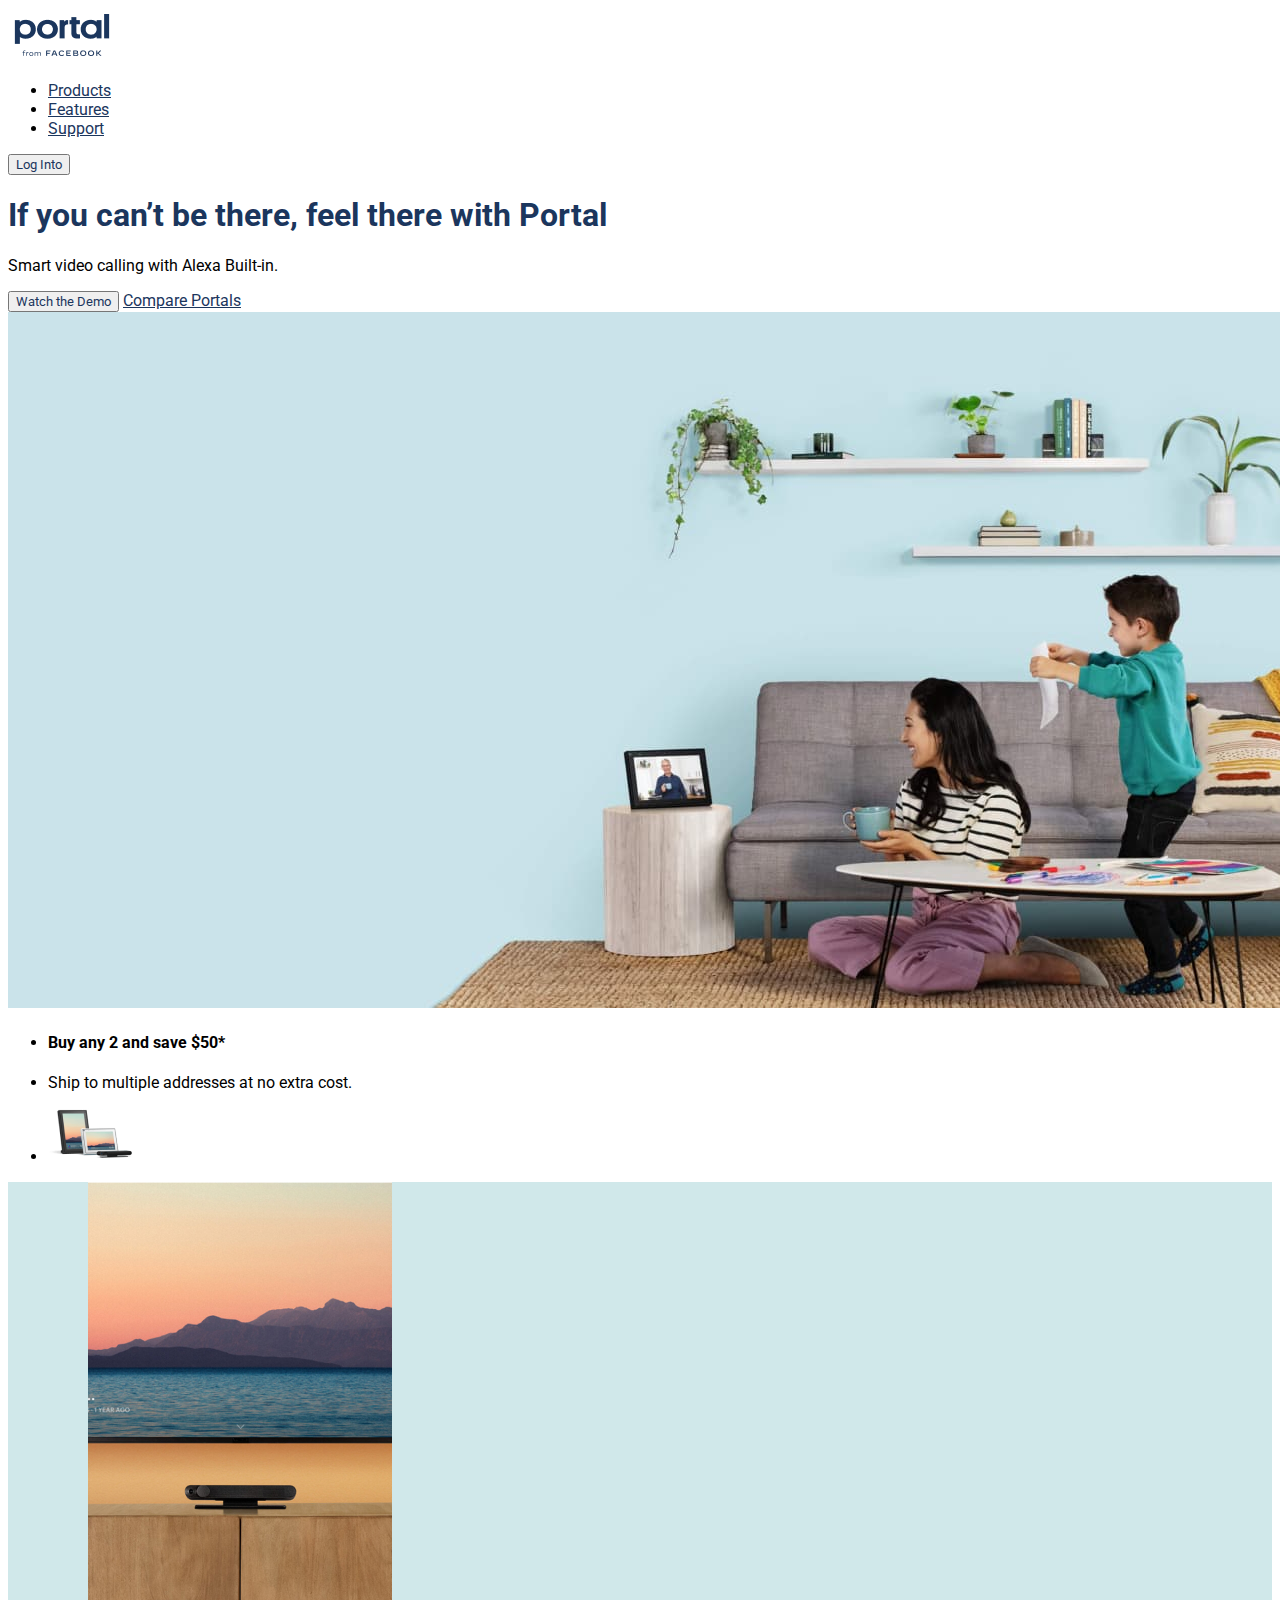
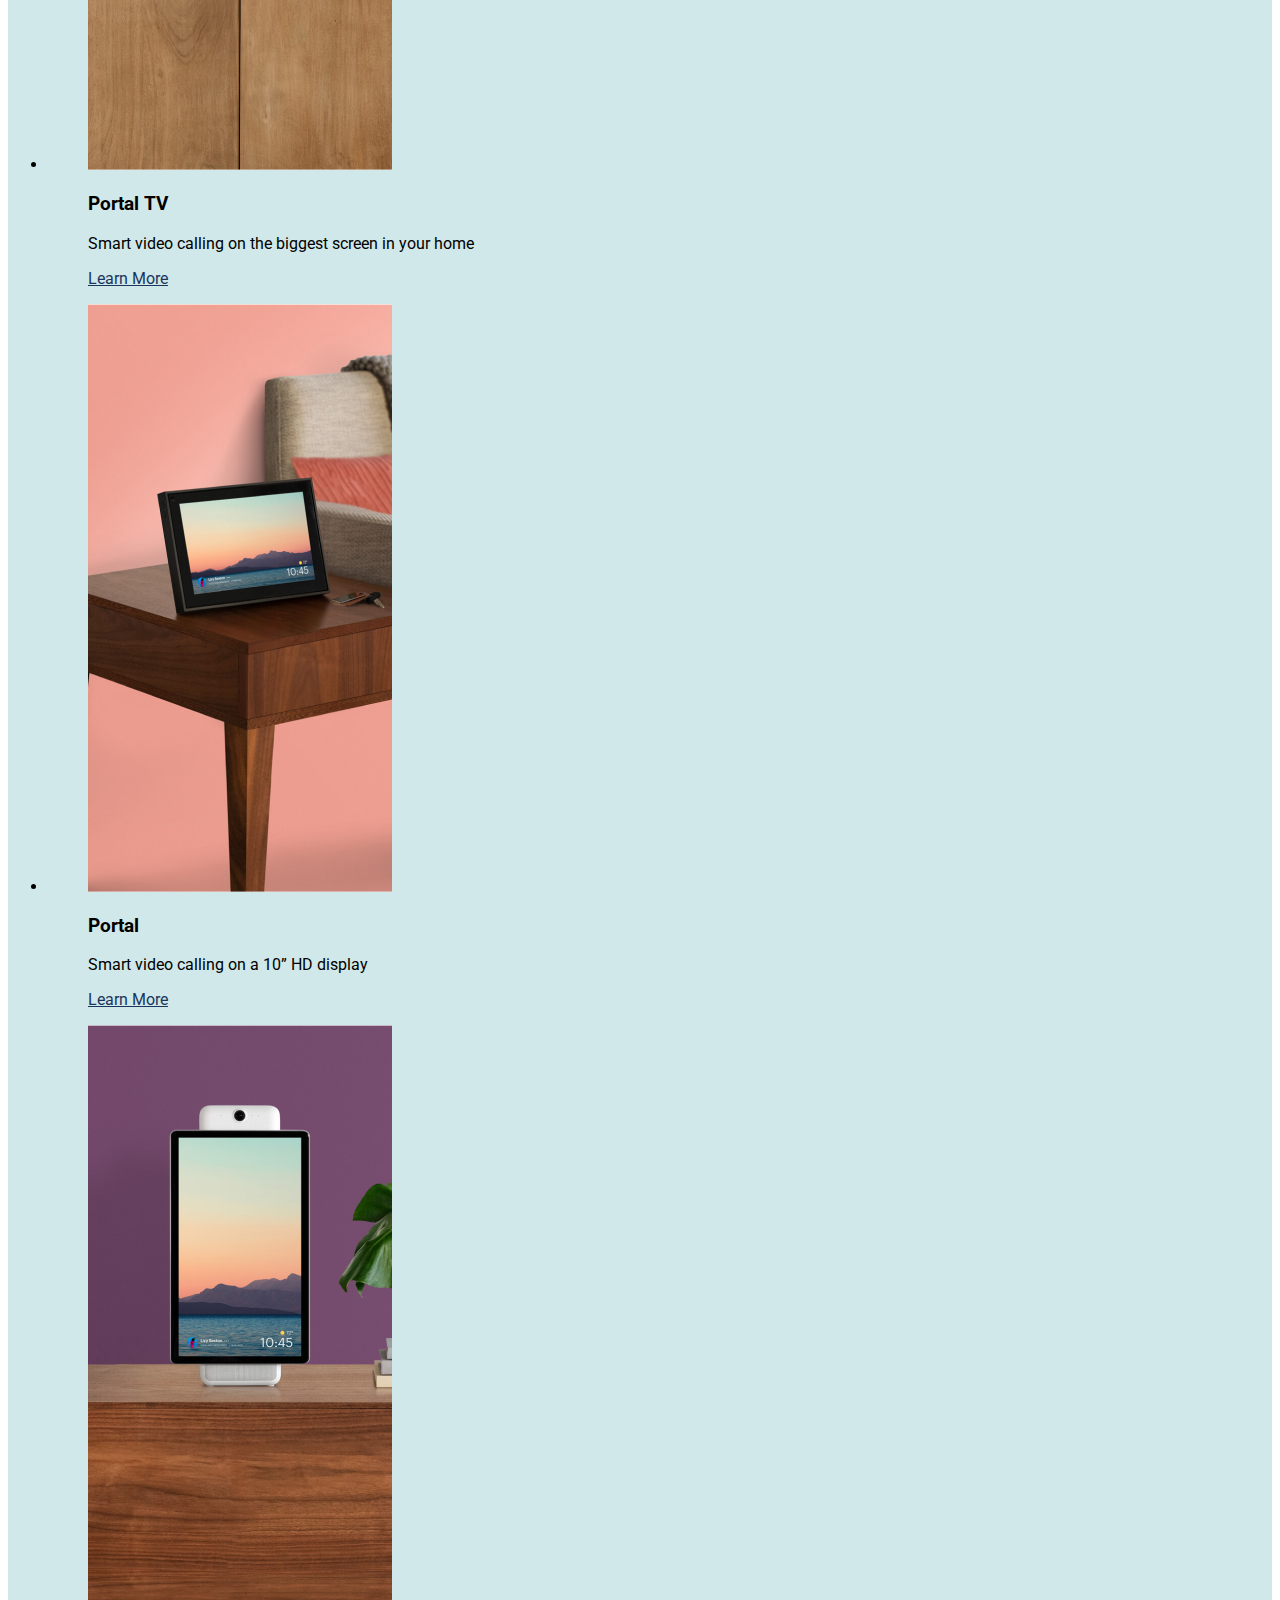
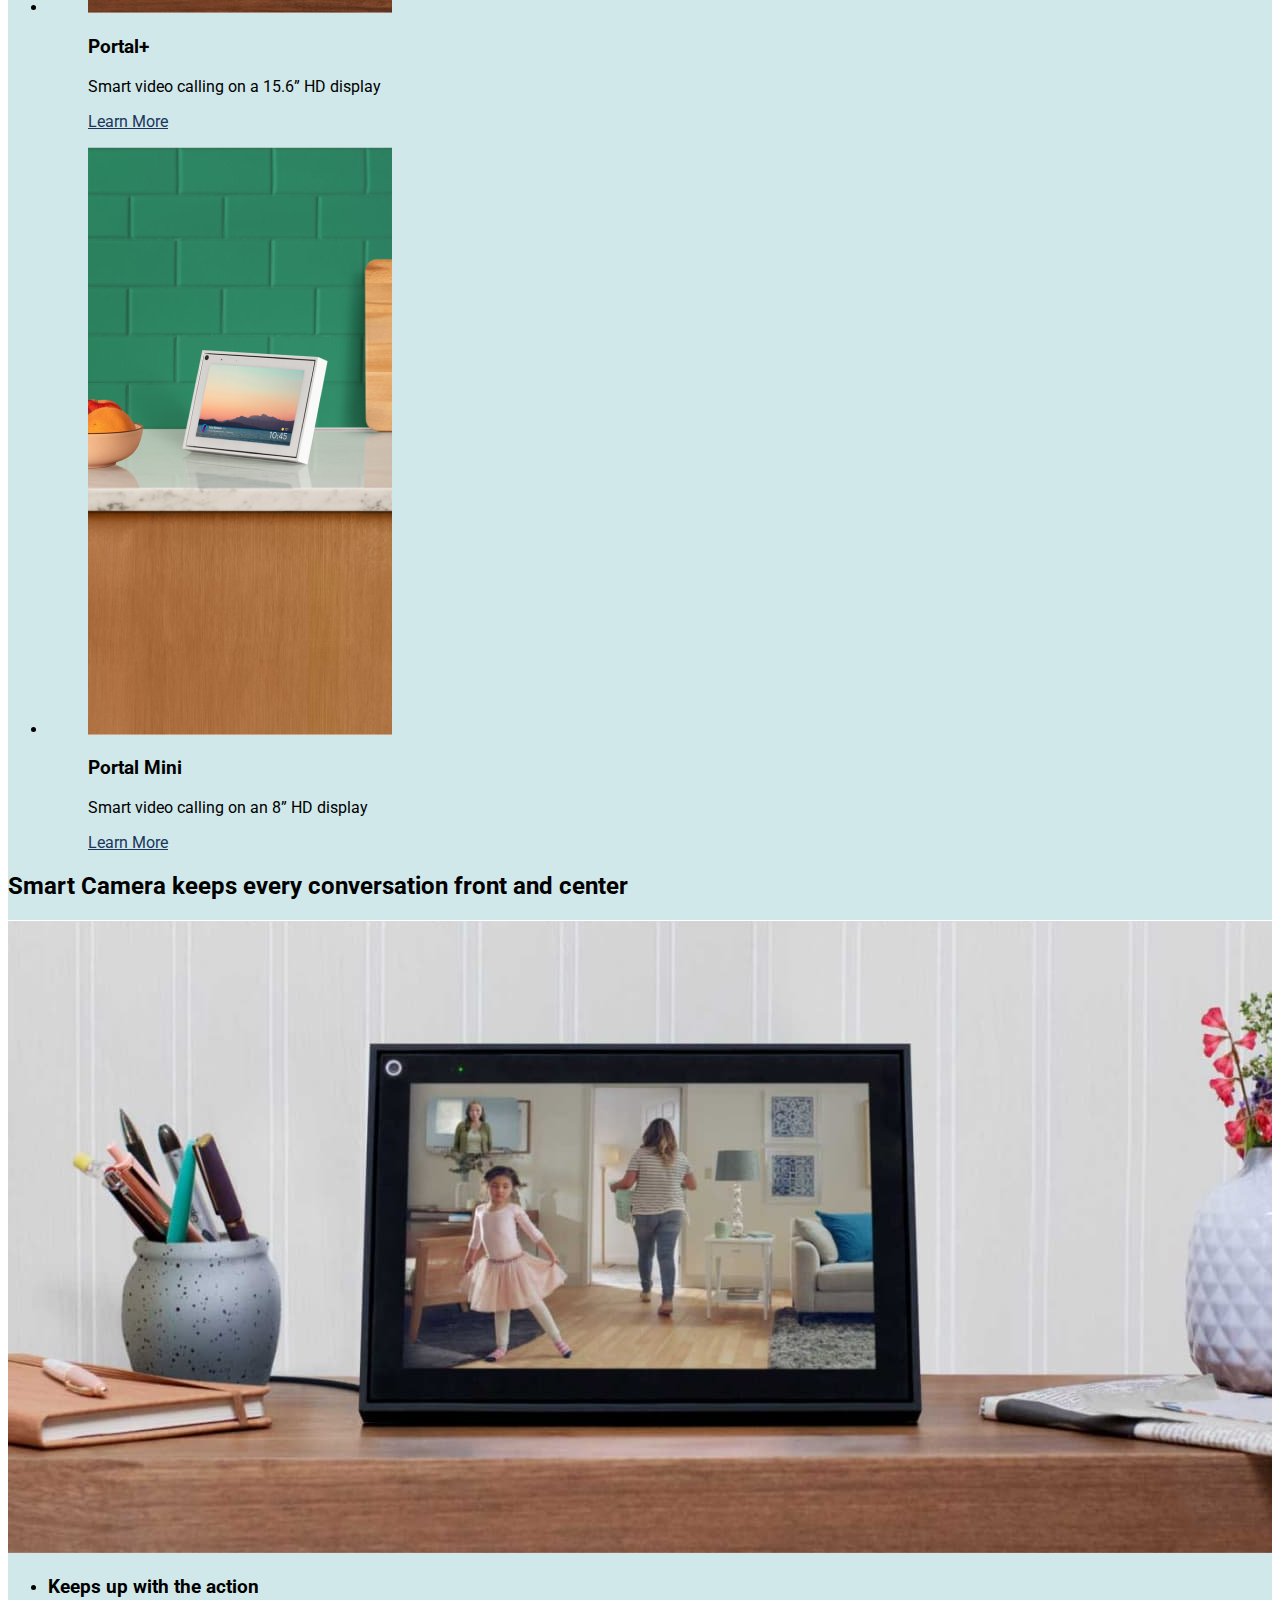
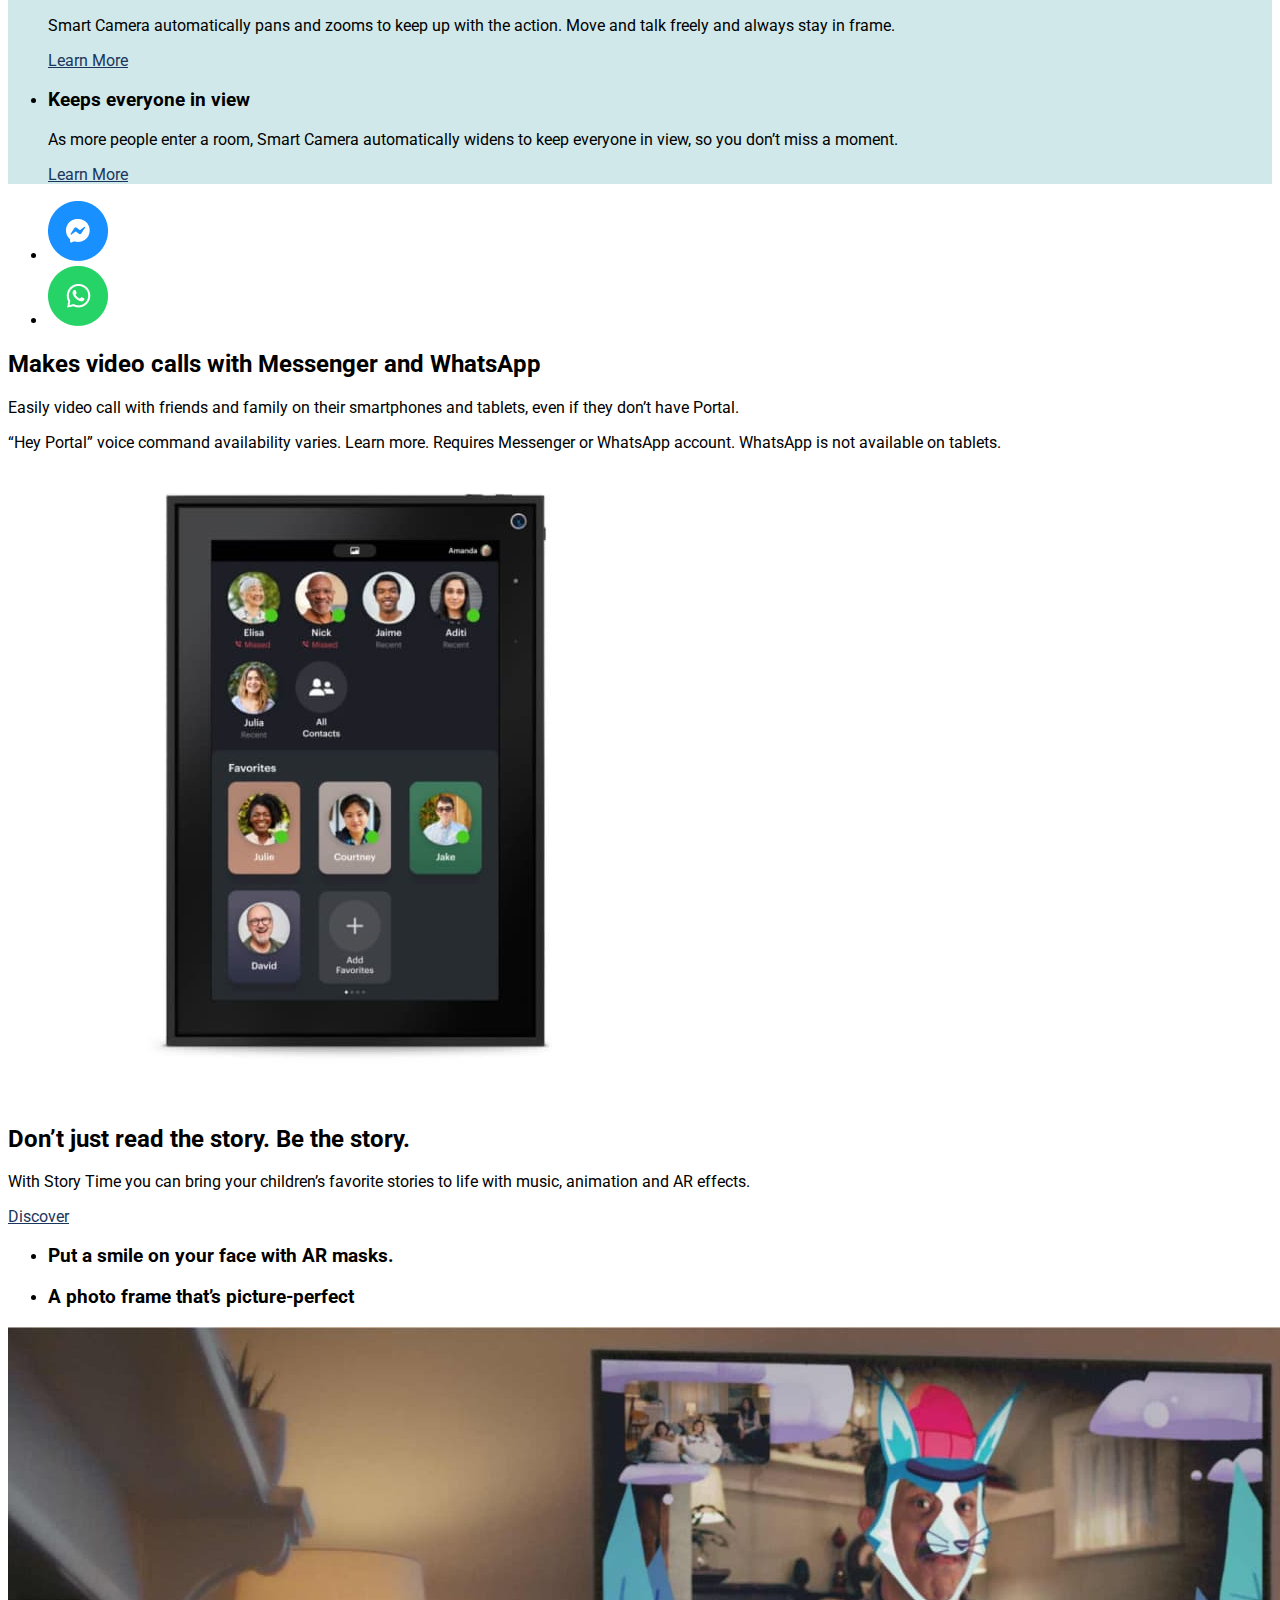
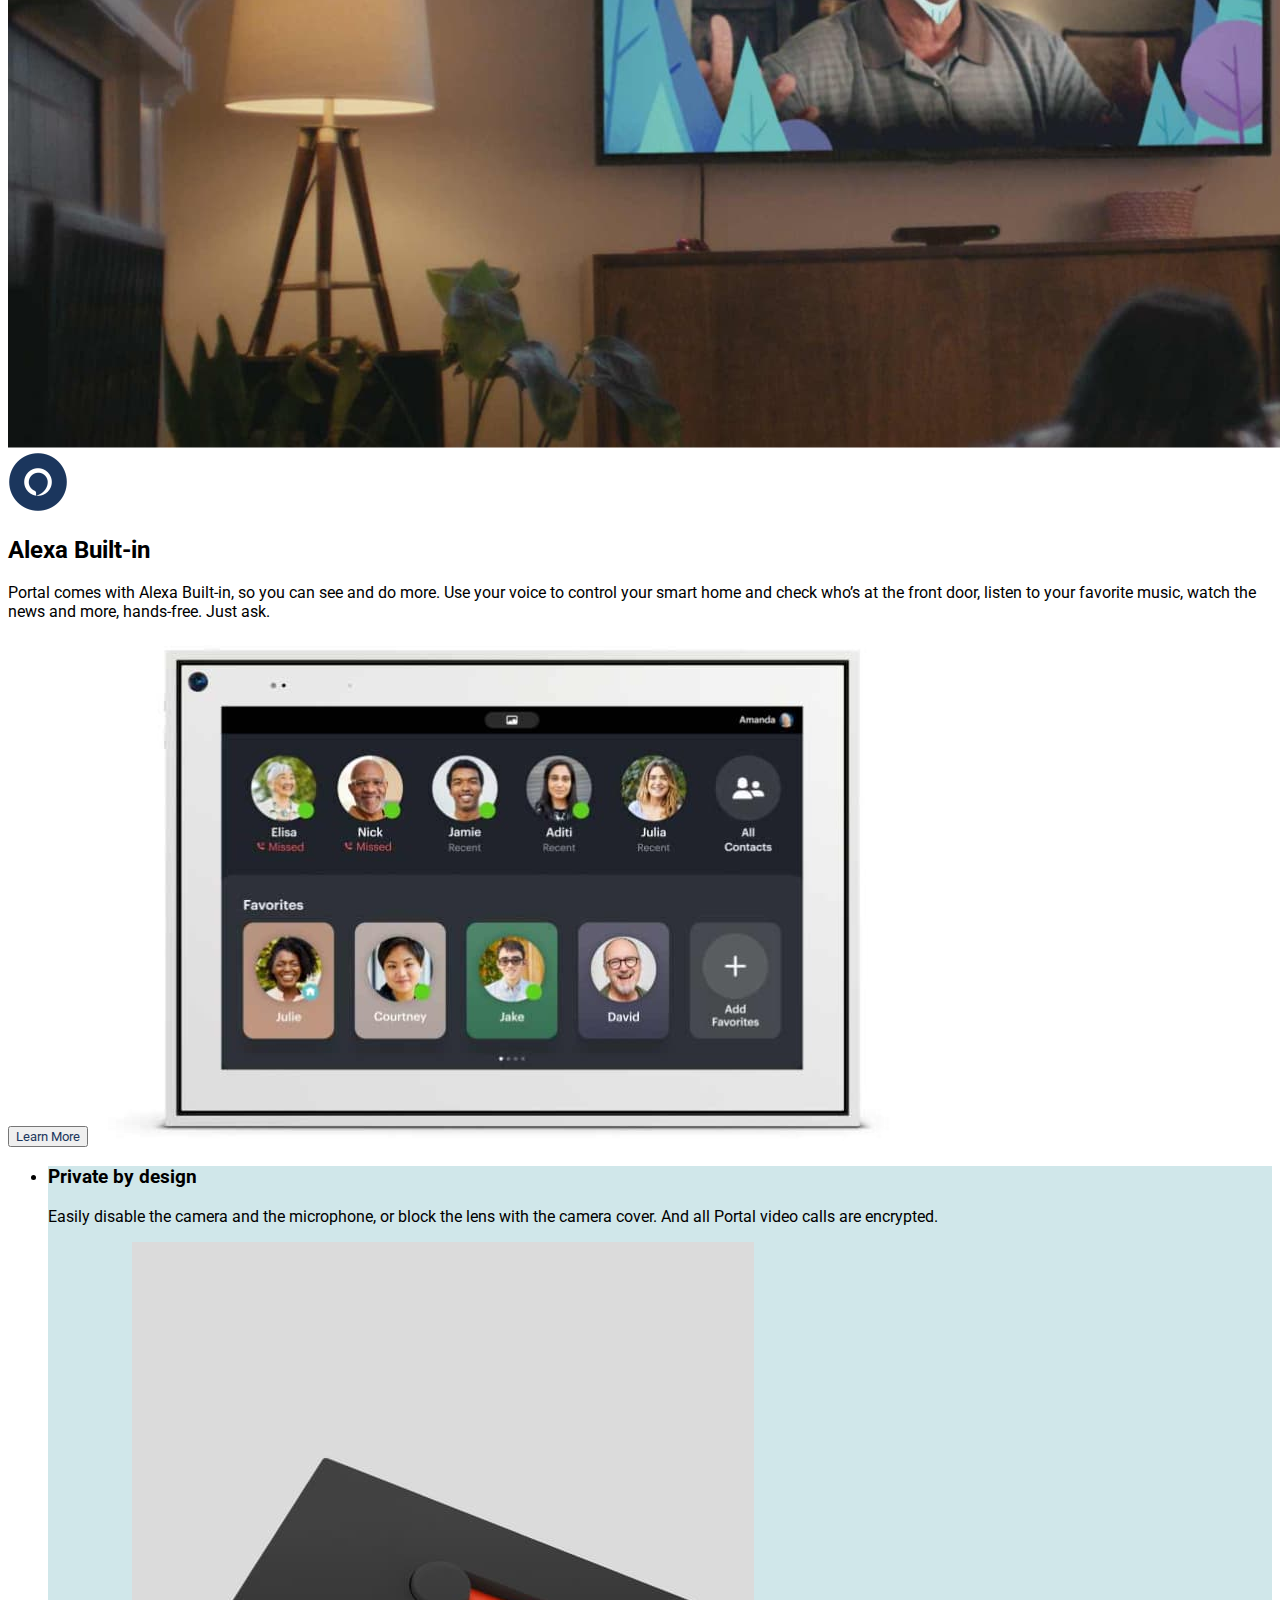
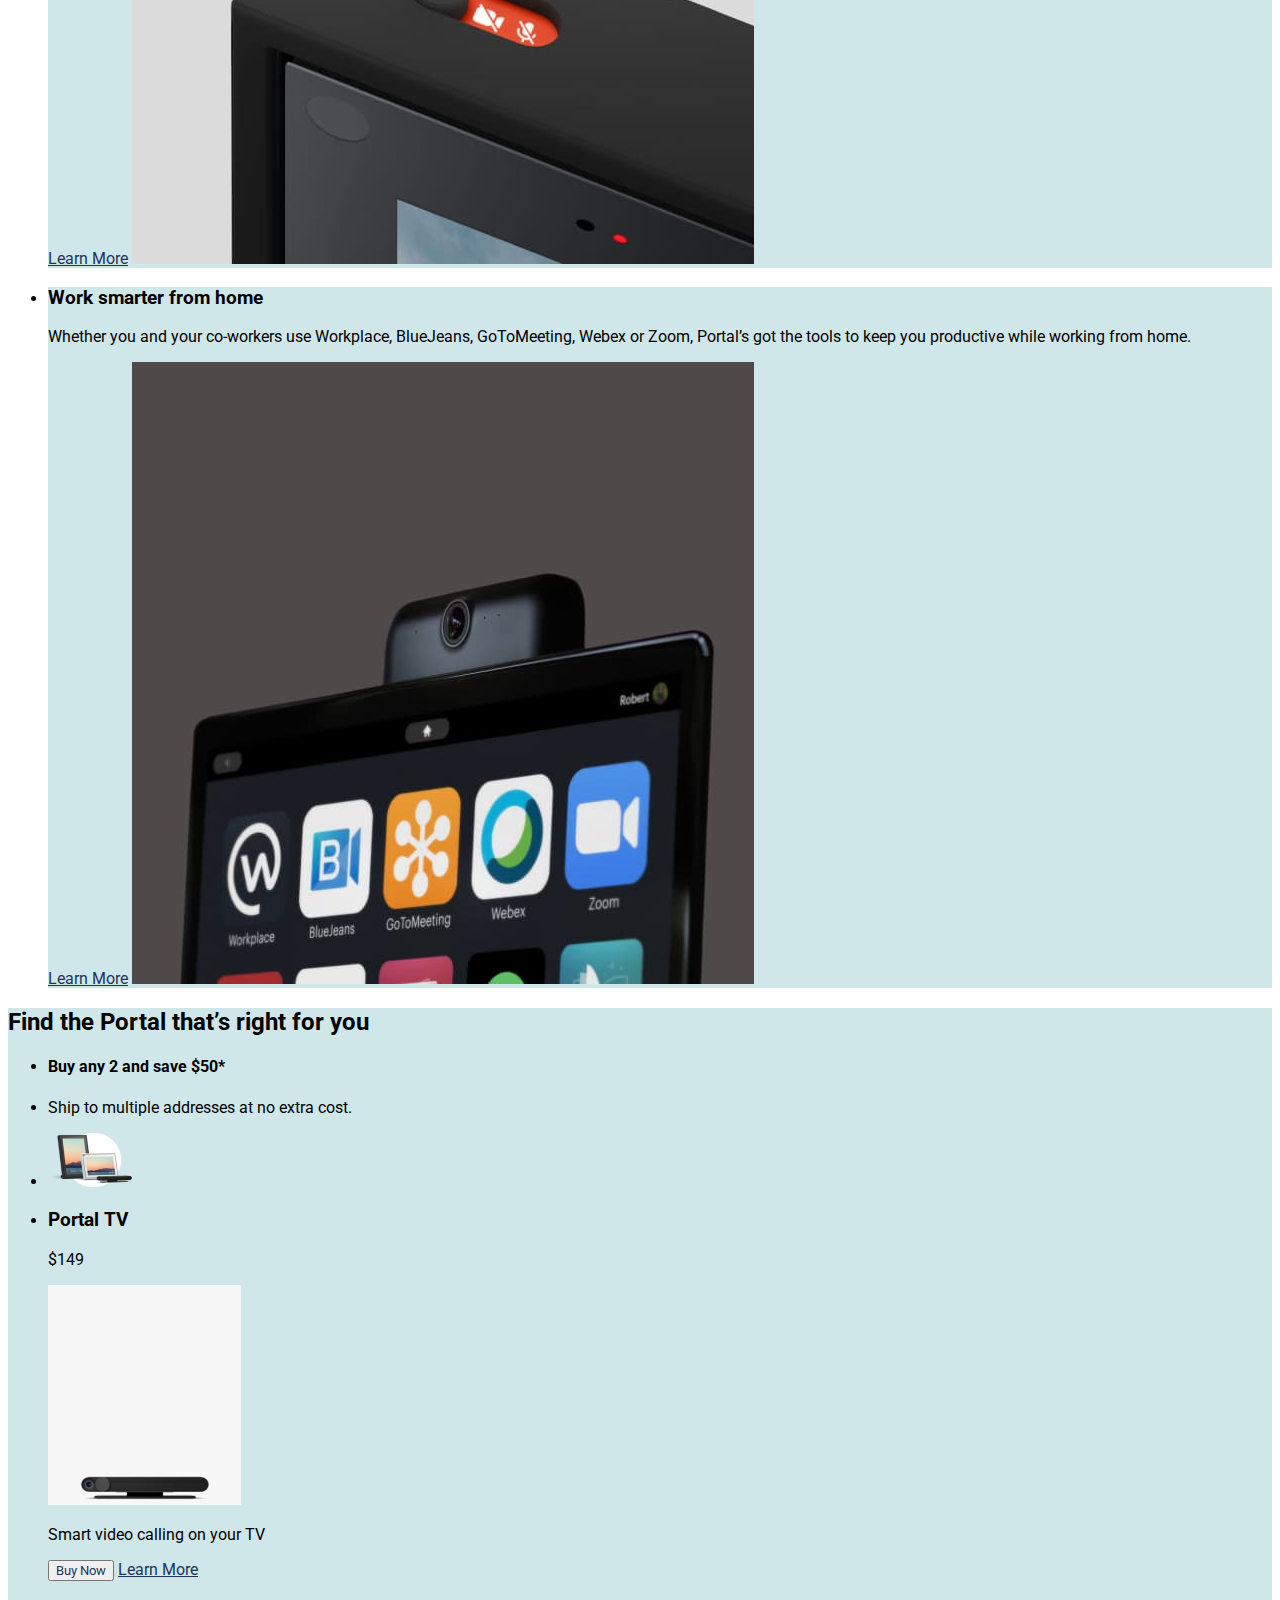
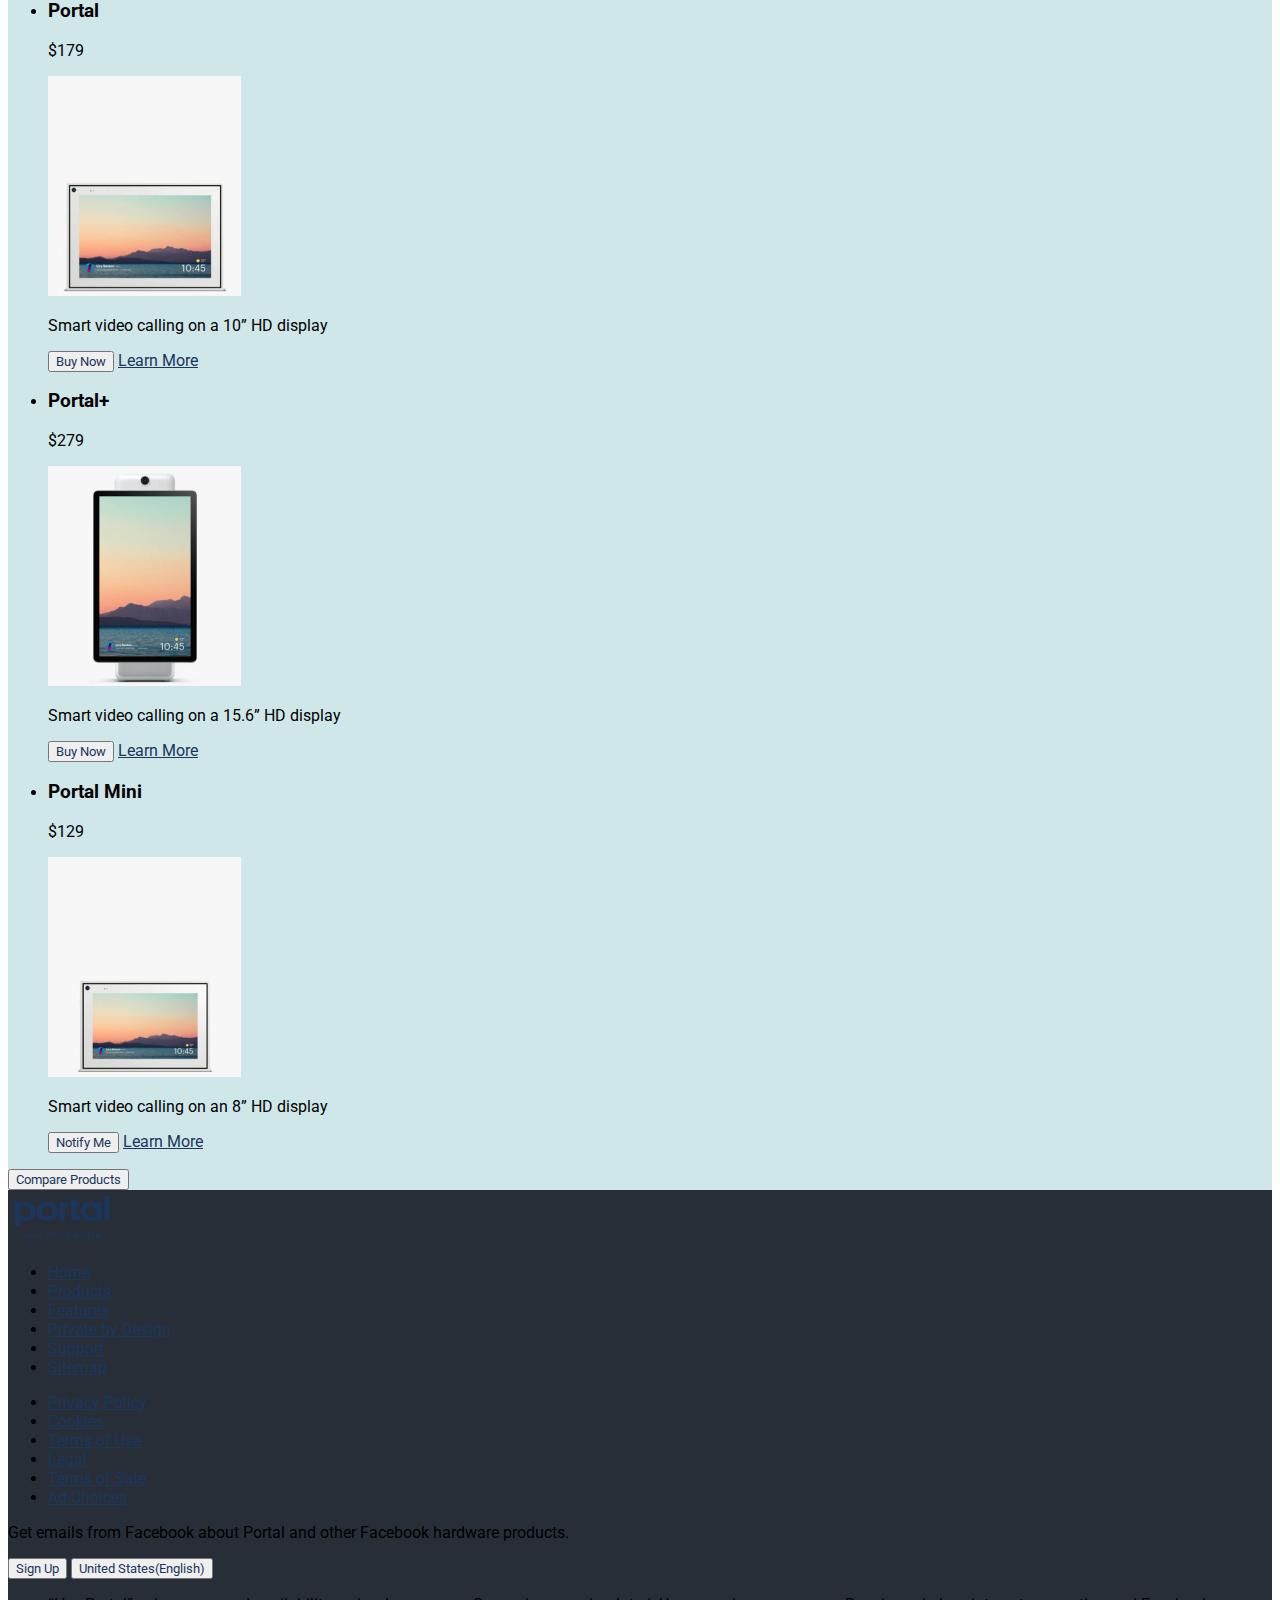
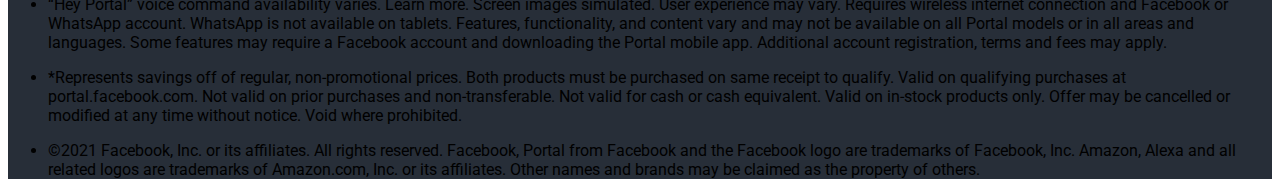
<file: index.html>
<!DOCTYPE html>
<html lang="en">
<head>
    <meta charset="UTF-8">
    <meta name="viewport" content="width=device-width, initial-scale=1.0">
    <title>Practise1</title>
    <link rel="preconnect" href="https://fonts.googleapis.com">
<link rel="preconnect" href="https://fonts.gstatic.com" crossorigin>
<link href="https://fonts.googleapis.com/css2?family=Raleway:ital,wght@0,100..900;1,100..900&family=Roboto:ital,wght@0,100;0,300;0,400;0,500;0,700;0,900;1,100;1,300;1,400;1,500;1,700;1,900&display=swap" rel="stylesheet">
    <link rel="stylesheet" href="./css/style.css">
</head>
<body>
    <header class="header">
        <a href="./index.html"><img src="./images/logo.png" alt="logo" class="logo"></a>
        <ul class="header-list">
            <li class="header-item"><a href="./products.html" class="header-link">Products</a></li>
            <li class="header-item"><a href="./features.html" class="header-link">Features</a></li>
            <li class="header-item"><a href="./support.html" class="header-link">Support</a></li>
        </ul>
        <button type="button" class="header-button">Log Into</button>
    </header>
    <main class="main">
        <section class="together-section">
            <h1 class="together-title1">If you can’t be there, feel there with Portal</h1>
            <p class="together-text1">Smart video calling with Alexa Built‑in.</p>
            <button type="button" class="together-button">Watch the Demo</button>
            <a href="./compareportals.html" class="together-link">Compare Portals</a>
            <img src="./images/background1.jpg" alt="background1" class="together-img1">
            <ul class="together-list">
                <li><h4 class="together-title2">Buy any 2 and save $50*</h4></li>
                <li><p class="together-text2">Ship to multiple addresses at no extra cost.</p></li>
                <li><img src="./images/doublelaptop.png" alt="doublelaptop" class="together-img2"></li>
            </ul>
        </section>
        <section class="product-section">
        <ul class="product-list">
            <li class="product-item"><figure class="product-figure">
                <img src="./images/portaltv.jpg" alt="portaltv" class="product-img"/>
                <figcaption class="product-figcaption1"><h3 class="product-title">Portal TV</h3></figcaption>
                <figcaption class="product-figcaption2"><p class="product-text">Smart video calling on the biggest screen in your home</p></figcaption>
                <figcaption class="product-figcaption3"><a href="#" class="product-link">Learn More</a></figcaption>
              </figure></li>
            <li class="product-item"><figure class="product-figure">
                <img src="./images/laptopportal.jpg" alt="laptopportal" class="product-img"/>
                <figcaption class="product-figcaption1"><h3 class="product-title">Portal</h3></figcaption>
                <figcaption class="product-figcaption2"><p class="product-text">Smart video calling on a 10” HD display</p></figcaption>
                <figcaption class="product-figcaption3"><a href="#" class="product-link">Learn More</a></figcaption>
              </figure></li>
            <li class="product-item"><figure class="product-figure">
                <img src="./images/phoneportal+.jpg" alt="phoneportal+" class="product-img"/>
                <figcaption class="product-figcaption1"><h3 class="product-title">Portal+</h3></figcaption>
                <figcaption class="product-figcaption2"><p class="product-text">Smart video calling on a 15.6” HD display</p></figcaption>
                <figcaption class="product-figcaption3"><a href="#" class="product-link">Learn More</a></figcaption>
              </figure></li>
            <li class="product-item"><figure class="product-figure">
                <img src="./images/portalmini.jpg" alt="portalmini" class="product-img"/>
                <figcaption class="product-figcaption1"><h3 class="product-title">Portal Mini</h3></figcaption>
                <figcaption class="product-figcaption2"><p class="product-text">Smart video calling on an 8” HD display</p></figcaption>
                <figcaption class="product-figcaption3"><a href="#" class="product-link">Learn More</a></figcaption>
              </figure></li>
        </ul>
        <h2 class="product-title2">Smart Camera keeps every conversation front and center</h2>
        <img src="./images/picture.jpg" alt="picture" class="product-img2">
        <ul class="product-list2">
            <li class="product-item2">
                <h3 class="product-title3">Keeps up with the action</h3>
                <p class="product-text2">Smart Camera automatically pans and zooms to keep up with the action. Move and talk freely and always stay in frame.</p>
                <a href="#" class="product-link2">Learn More</a>
            </li> 
            <li class="product-item2">
                <h3 class="product-title3">Keeps everyone in view</h3>
                <p class="product-text2">As more people enter a room, Smart Camera automatically widens to keep everyone in view, so you don’t miss a moment.</p>
                <a href="#" class="product-link2">Learn More</a>
            </li>
            </ul>
        </section>
        <section class="contacts-section">
            <ul class="contacts-list">
                <li class="contacts-item"><a href="https://www.messenger.com/?locale=ru_RU" class="contacts-link"><img src="./images/mesenger.png" alt="mesenger" class="contacts-img"></a></li>
                <li class="contacts-item"><a href="https://www.viber.com/ru/" class="contacts-link"><img src="./images/viber.png" alt="viber" class="contacts-img"></a></li>
            </ul>
            <h2 class="contacts-title">Makes video calls with Messenger and WhatsApp</h2>
            <p class="contacts-text">Easily video call with friends and family on their smartphones and tablets, even if they don’t have Portal.</p>
            <p class="contacts-text">“Hey Portal” voice command availability varies. Learn more. Requires Messenger or WhatsApp account. WhatsApp is not available on tablets.</p>
            <img src="./images/display.jpg" alt="display" class="contacts-img">
        </section>
        <section class="story-section">
            <h2 class="story-title">Don’t just read the story. Be the story.</h2>
            <p class="story-text">With Story Time you can bring your children’s favorite stories to life with music, animation and AR effects.</p>
            <a href="#" class="story-link">Discover</a>
            <ul class="story-list">
                <li class="story-item">
                    <h3 class="story-title2">Put a smile on your face with AR masks.</h3>
                </li>
                <li class="story-item">
                    <h3 class="story-title2">A photo frame that’s picture-perfect</h3>
                </li>
            </ul>
            <img src="./images/filter.jpg" alt="filter" class="story-img">
        </section>
        <section class="alexa-section">
            <img src="./images/circle.png" alt="circle" class="alexa-img">
            <h2 class="alexa-title">Alexa Built-in</h2>
            <p class="alexa-text">Portal comes with Alexa Built-in, so you can see and do more. Use your voice to control your smart home and check who’s at the front door, listen to your favorite music, watch the news and more, hands-free. Just ask.</p>
            <button type="button" class="alexa-button">Learn More</button>
            <img src="./images/display2.jpg" alt="display2" class="alexa-img">
            <ul>
                <li class="alexa-item">
                    <h3 class="story-title2">Private by design</h3>
                    <p class="alexa-text2">Easily disable the camera and the microphone, or block the lens with the camera cover. And all Portal video calls are encrypted.</p>
                    <a href="#"  class="alexa-link">Learn More</a>
                    <img src="./images/noneaudio.jpg" alt="noneaudio" class="alexa-img"></li>
                <li class="alexa-item">
                    <h3 class="story-title3">Work smarter from home</h3>
                    <p class="alexa-text3">Whether you and your co-workers use Workplace, BlueJeans, GoToMeeting, Webex or Zoom, Portal’s got the tools to keep you productive while working from home.</p>
                    <a href="#" class="alexa-link2">Learn More</a>
                    <img src="./images/camera.jpg" alt="camera" class="alexa-img"></li>
            </ul>
        </section>
        <section class="choicesportal-section">
            <h2 class="choicesportal-title">Find the Portal that’s right for you</h2>
            <ul  class="choicesportal-list">
                <li class="choicesportal-list"><h4 class="choicesportal-title2">Buy any 2 and save $50*</h4></li>
                <li class="choicesportal-list"><p class="choicesportal-text">Ship to multiple addresses at no extra cost.</p></li>
                <li class="choicesportal-list"><img src="./images/doublelaptop.png" alt="doublelaptop" class="choicesportal-img"></li>
            </ul>
            <ul class="choicesportal-list2">
                <li class="choicesportal-item2">
                    <h3 class="choicesportal-title3">Portal TV</h3>
                    <p class="choicesportal-text2">$149</p>
                    <img src="./images/portaltv2.png" alt="" class="choicesportal-img">
                    <p class="choicesportal-text3">Smart video calling on your TV</p>
                    <button type="button" class="choicesportal-button">Buy Now</button>
                    <a href="#" class="choicesportal-link">Learn More</a></li>
                <li class="choicesportal-item3">
                    <h3 class="choicesportal-title3">Portal</h3>
                    <p class="choicesportal-text2">$179</p>
                    <img src="./images/portal2.png" alt="" class="choicesportal-img">
                    <p class="choicesportal-text3">Smart video calling on a 10” HD display</p>
                    <button type="button" class="choicesportal-button">Buy Now</button>
                    <a href="#" class="choicesportal-link">Learn More</a></li>
                <li class="choicesportal-item4">
                    <h3 class="choicesportal-title3">Portal+</h3>
                    <p class="choicesportal-text2">$279</p>
                    <img src="./images/portal+2.png" alt="" class="choicesportal-img">
                    <p class="choicesportal-text3">Smart video calling on a 15.6” HD display</p>
                    <button type="button" class="choicesportal-button">Buy Now</button>
                    <a href="#" class="choicesportal-link">Learn More</a></li>
                <li class="choicesportal-item5">
                    <h3 class="choicesportal-title3">Portal Mini</h3>
                    <p class="choicesportal-text2">$129</p>
                    <img src="./images/portalmini2.png" alt="" class="choicesportal-img">
                    <p class="choicesportal-text3">Smart video calling on an 8” HD display</p>
                    <button type="button" class="choicesportal-button">Notify Me</button>
                    <a href="#" class="choicesportal-link">Learn More</a></li>
            </ul>
            <button type="button" class="choicesportal-button2">Compare Products</button>
        </section>
    </main>
    <footer class="footer">
        <a href="./index.html"><img src="./images/logo.png" alt="logo" class="logo"></a>
        <ul class="footer-list">
            <li class="footer-item"><a href="#" class="footer-link">Home</a></li>
            <li class="footer-item"><a href="#" class="footer-link">Products</a></li>
            <li class="footer-item"><a href="#" class="footer-link">Features</a></li>
            <li class="footer-item"><a href="#" class="footer-link">Private by Design</a></li>
            <li class="footer-item"><a href="#" class="footer-link">Support</a></li>
            <li class="footer-item"><a href="#" class="footer-link">Sitemap</a></li>
        </ul>
        <ul class="footer-list2">
            <li class="footer-item"><a href="#" class="footer-link">Privacy Policy</a></li>
            <li class="footer-item"><a href="#" class="footer-link">Cookies</a></li>
            <li class="footer-item"><a href="#" class="footer-link">Terms of Use</a></li>
            <li class="footer-item"><a href="#" class="footer-link">Legal</a></li>
            <li class="footer-item"><a href="#" class="footer-link">Terms of Sale</a></li>
            <li class="footer-item"><a href="#" class="footer-link">Ad Choices</a></li>
        </ul>
        <p class="footer-text">Get emails from Facebook about Portal and other Facebook hardware products.</p>
        <button type="button">Sign Up</button>
        <button type="button">United States<span class="footer-span">(English)</span></button>
        <ul class="footer-list3">
            <li class="footer-item2">
                <p class="footer-text2">“Hey Portal” voice command availability varies. Learn more. Screen images simulated. User experience may vary. Requires wireless internet connection and Facebook or WhatsApp account. WhatsApp is not available on tablets. Features, functionality, and content vary and may not be available on all Portal models or in all areas and languages. Some features may require a Facebook account and downloading the Portal mobile app. Additional account registration, terms and fees may apply.</p>
            </li>
            <li class="footer-item2">
                <p class="footer-text2">*Represents savings off of regular, non-promotional prices. Both products must be purchased on same receipt to qualify. Valid on qualifying purchases at portal.facebook.com. Not valid on prior purchases and non-transferable. Not valid for cash or cash equivalent. Valid on in-stock products only. Offer may be cancelled or modified at any time without notice. Void where prohibited.</p>
            </li>
            <li class="footer-item2">
                <p class="footer-text2">©2021 Facebook, Inc. or its affiliates. All rights reserved. Facebook, Portal from Facebook and the Facebook logo are trademarks of Facebook, Inc. Amazon, Alexa and all related logos are trademarks of Amazon.com, Inc. or its affiliates. Other names and brands may be claimed as the property of others.</p>
            </li>
        </ul>
    </footer>
</body>
</html>
</file>
<file: css/style.css>
:root {
    --titlealogo-color: #1B365D;
    --text-color: #FFFFFF;
    --h3-color: #434141;
    --textafterprograms-color: #615E5C;
    --productsection-background: #D0E8EA;
    --peasealexasectionchoisesection-background: #D0E7EA;
    --footer-background: #272E38;  
}

.alexa-item {
    background-color: var(--peasealexasectionchoisesection-background);
}

.product-section {
    background-color: var(--productsection-background);
}

.choicesportal-section {
    background-color: var(--peasealexasectionchoisesection-background);
}

footer {
    background-color: var(--footer-background);
}



* {
    font-family: "Roboto"
}

a [href="./index.html"] {
    color: var(--titlealogo-color);
}

h1 {
    color: var(--titlealogo-color);
}

button {
    color: var(--titlealogo-color);
}

a {
    color: var(--titlealogo-color);
}
</file>
